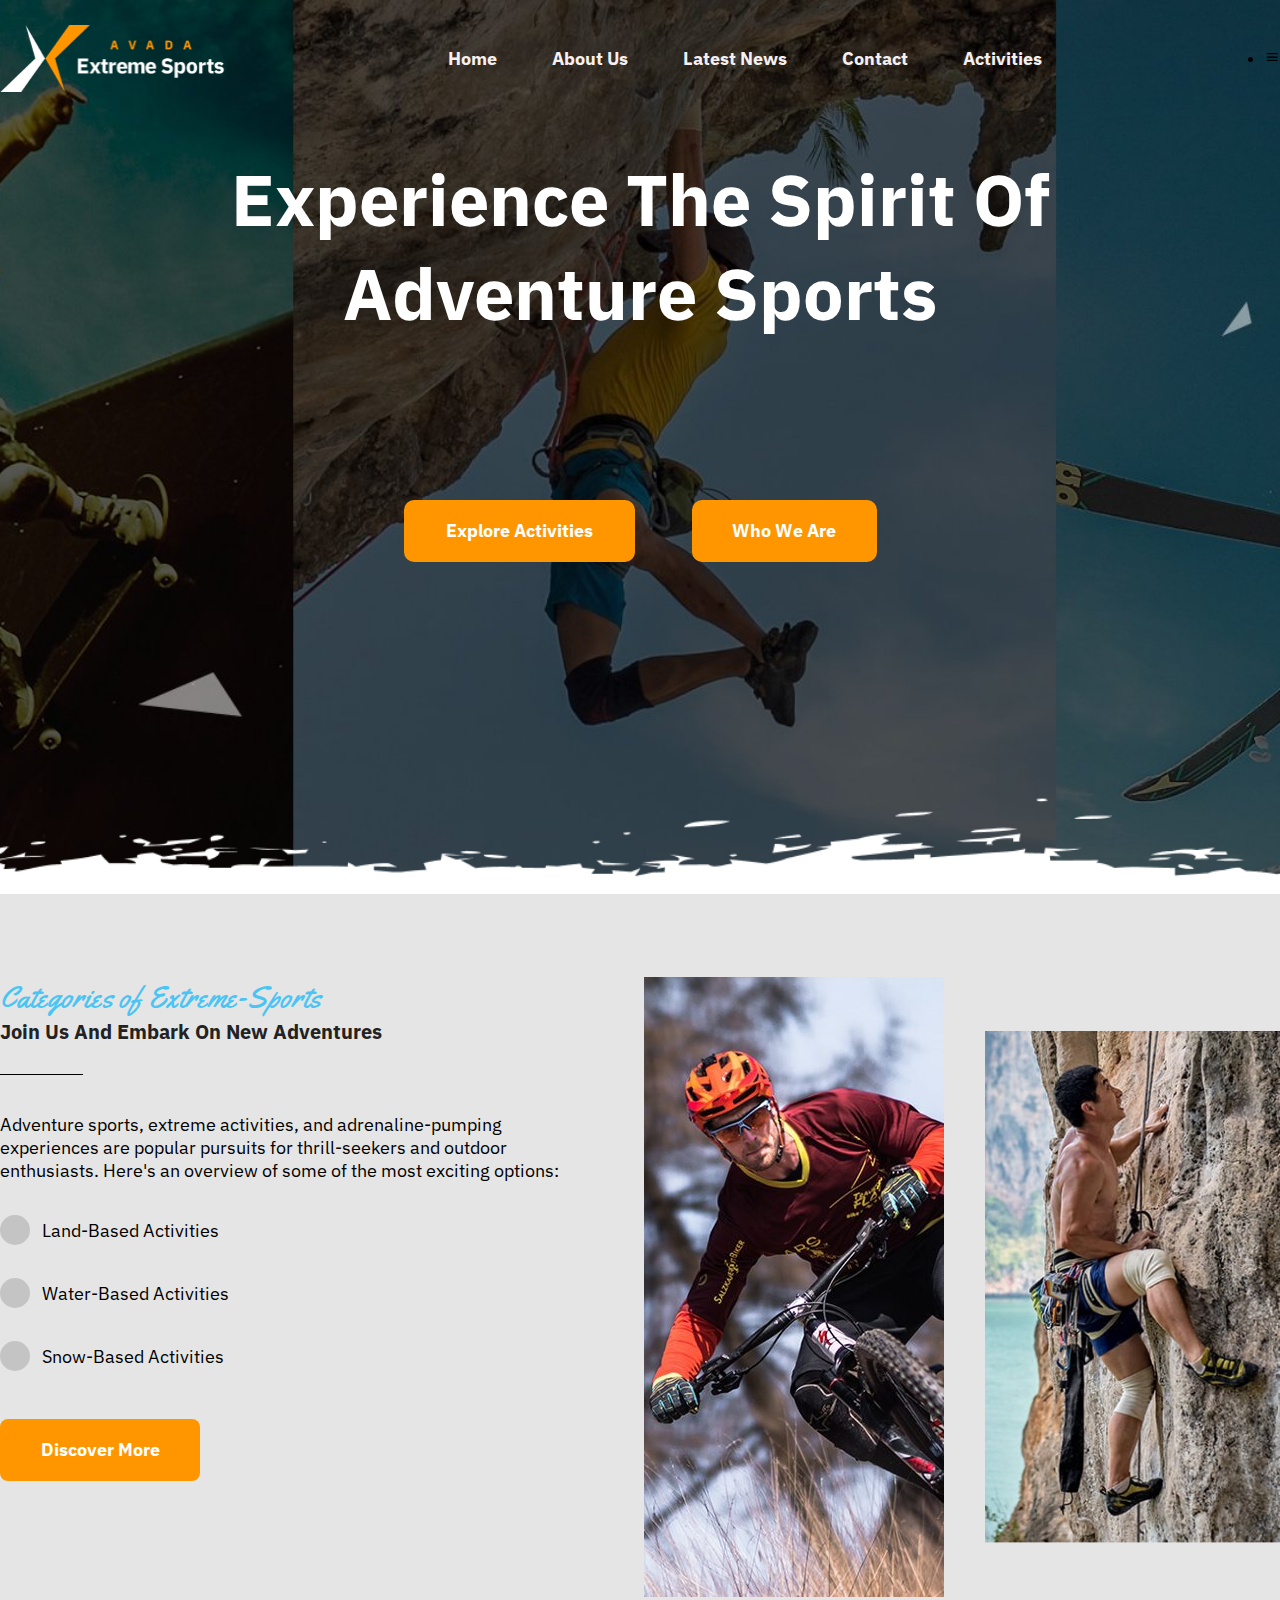
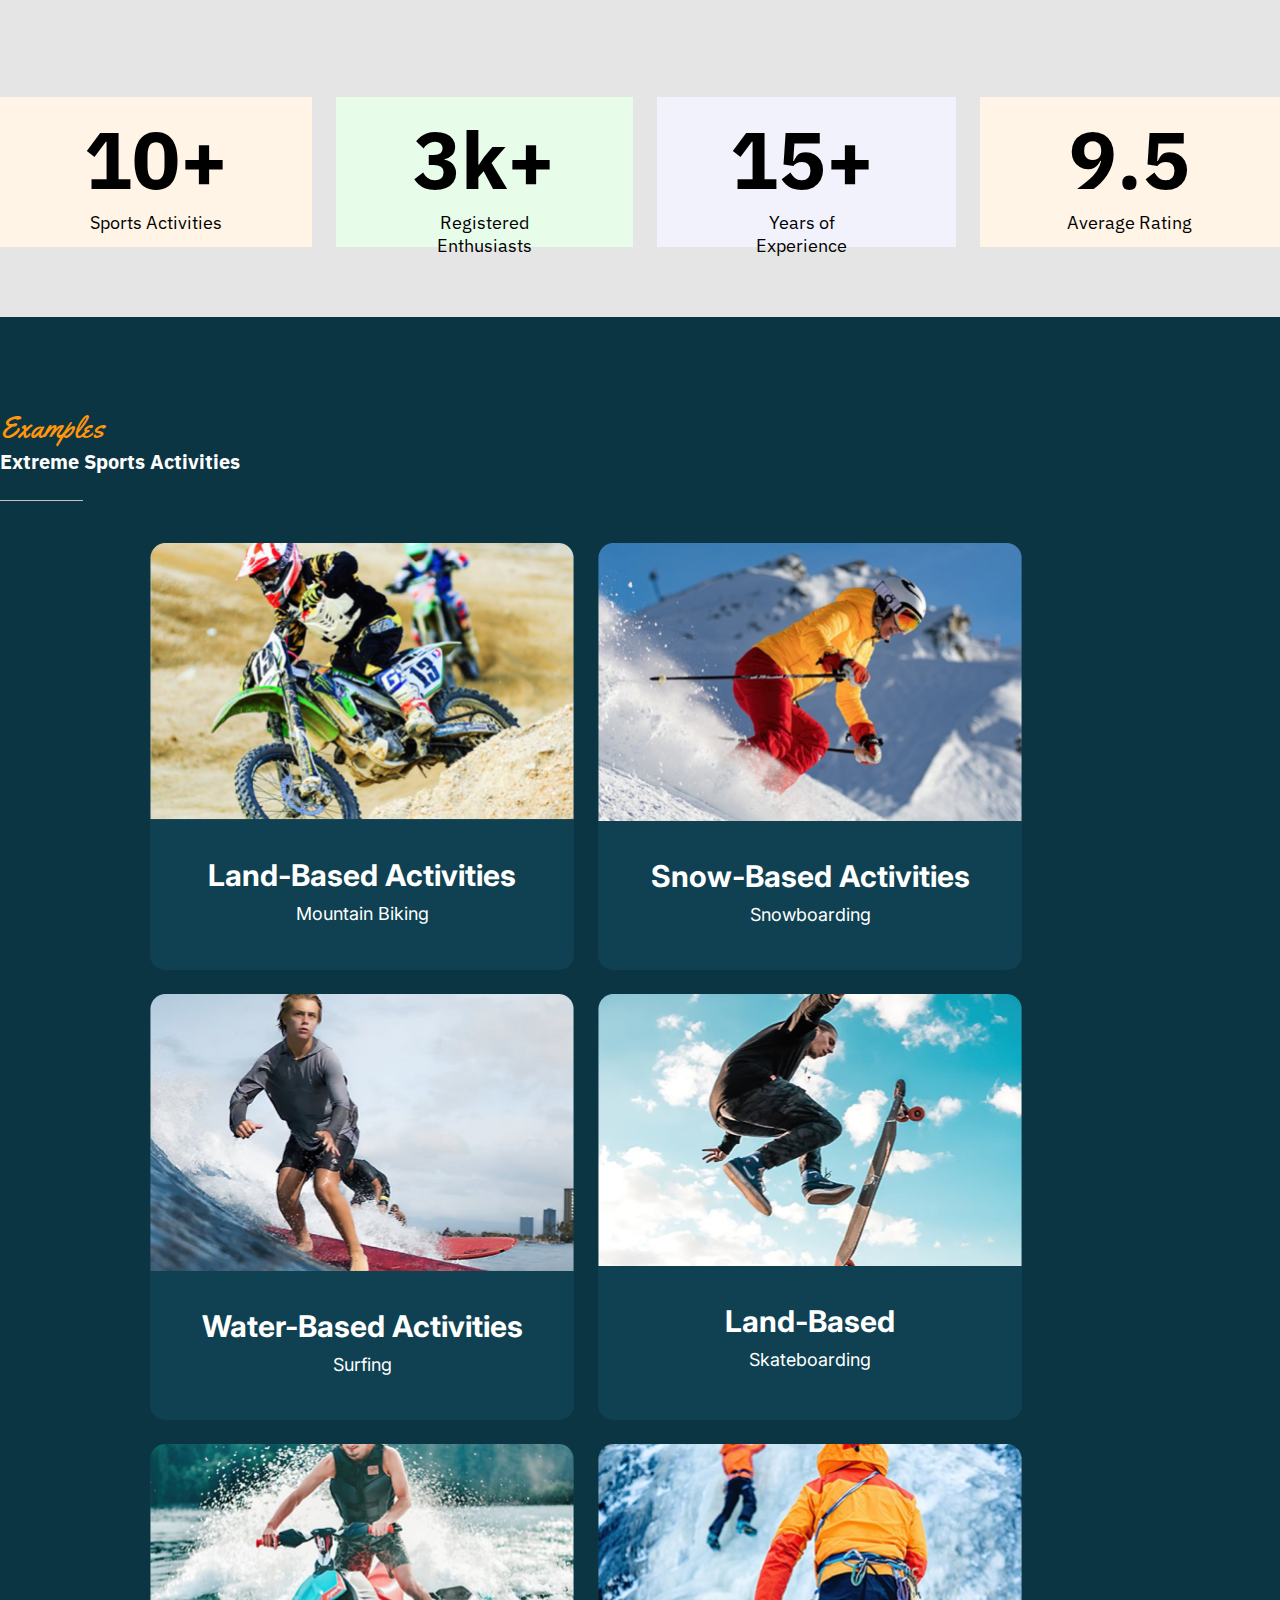
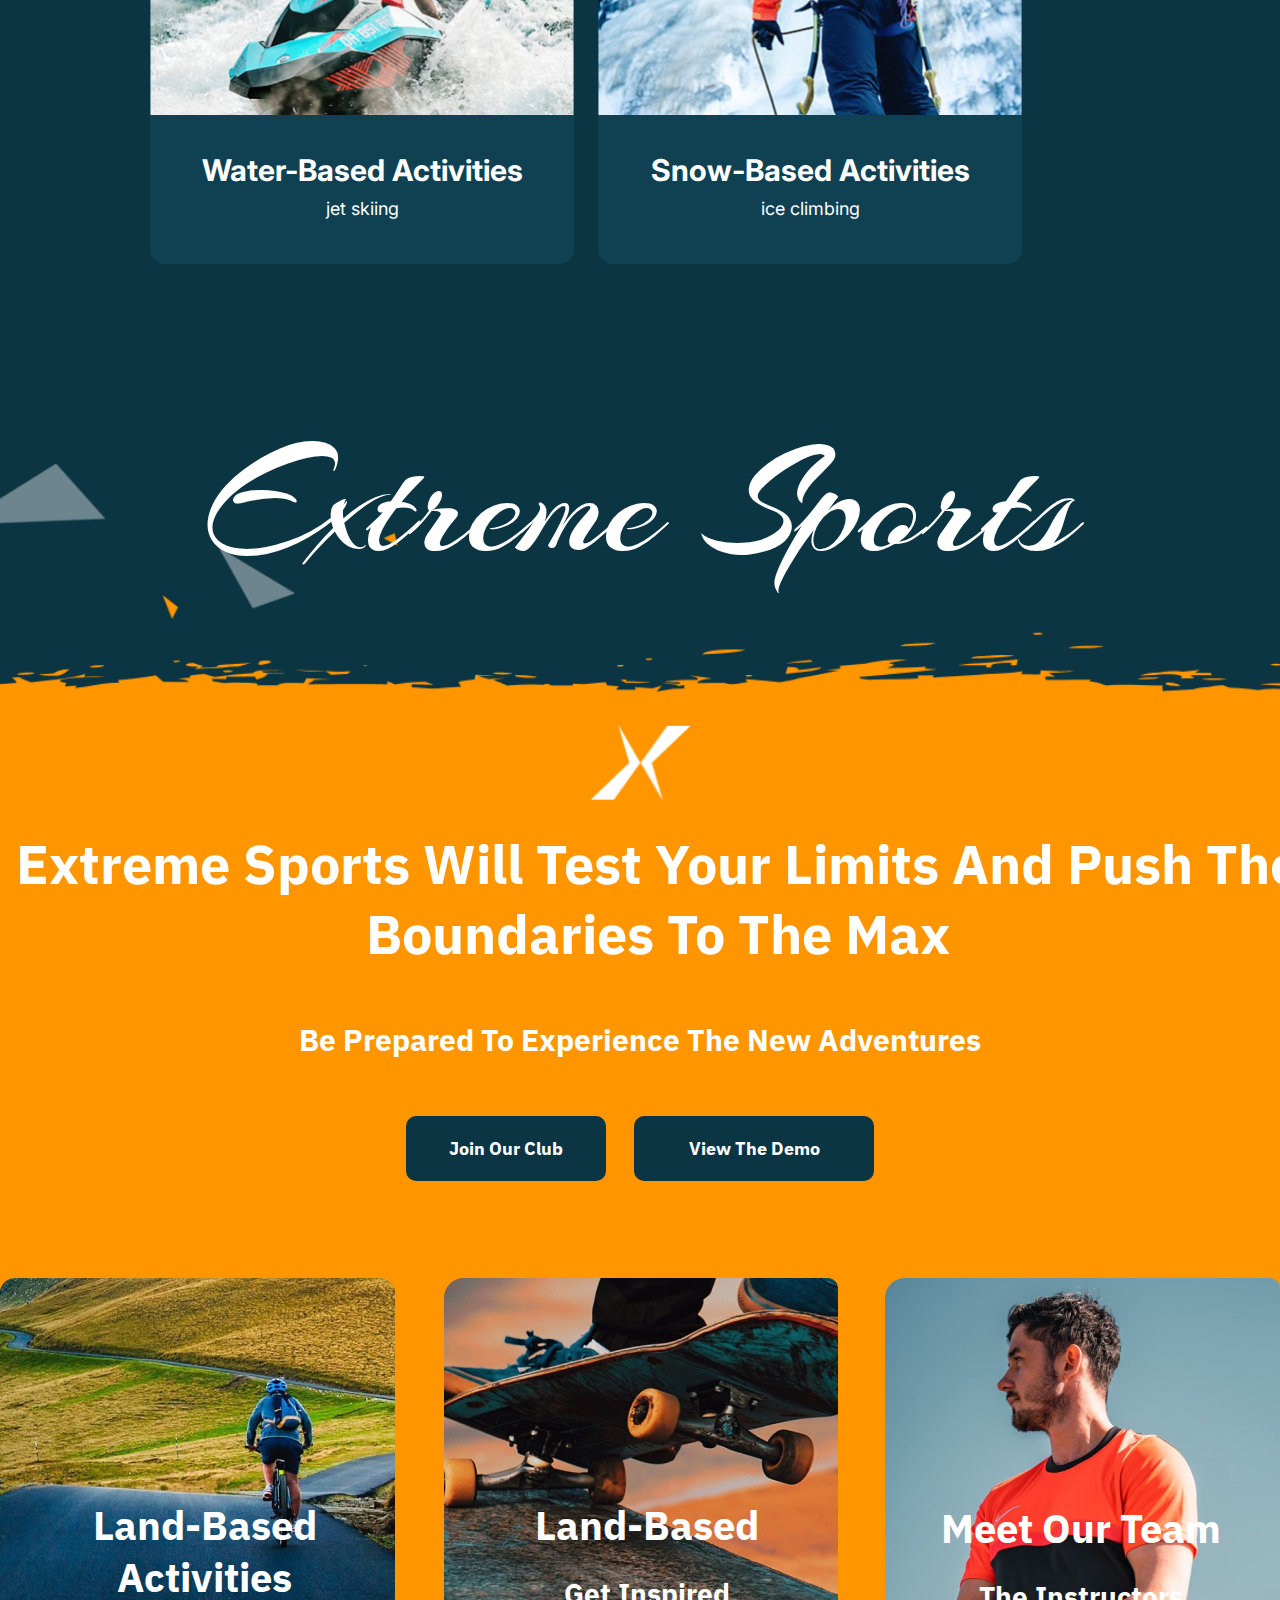
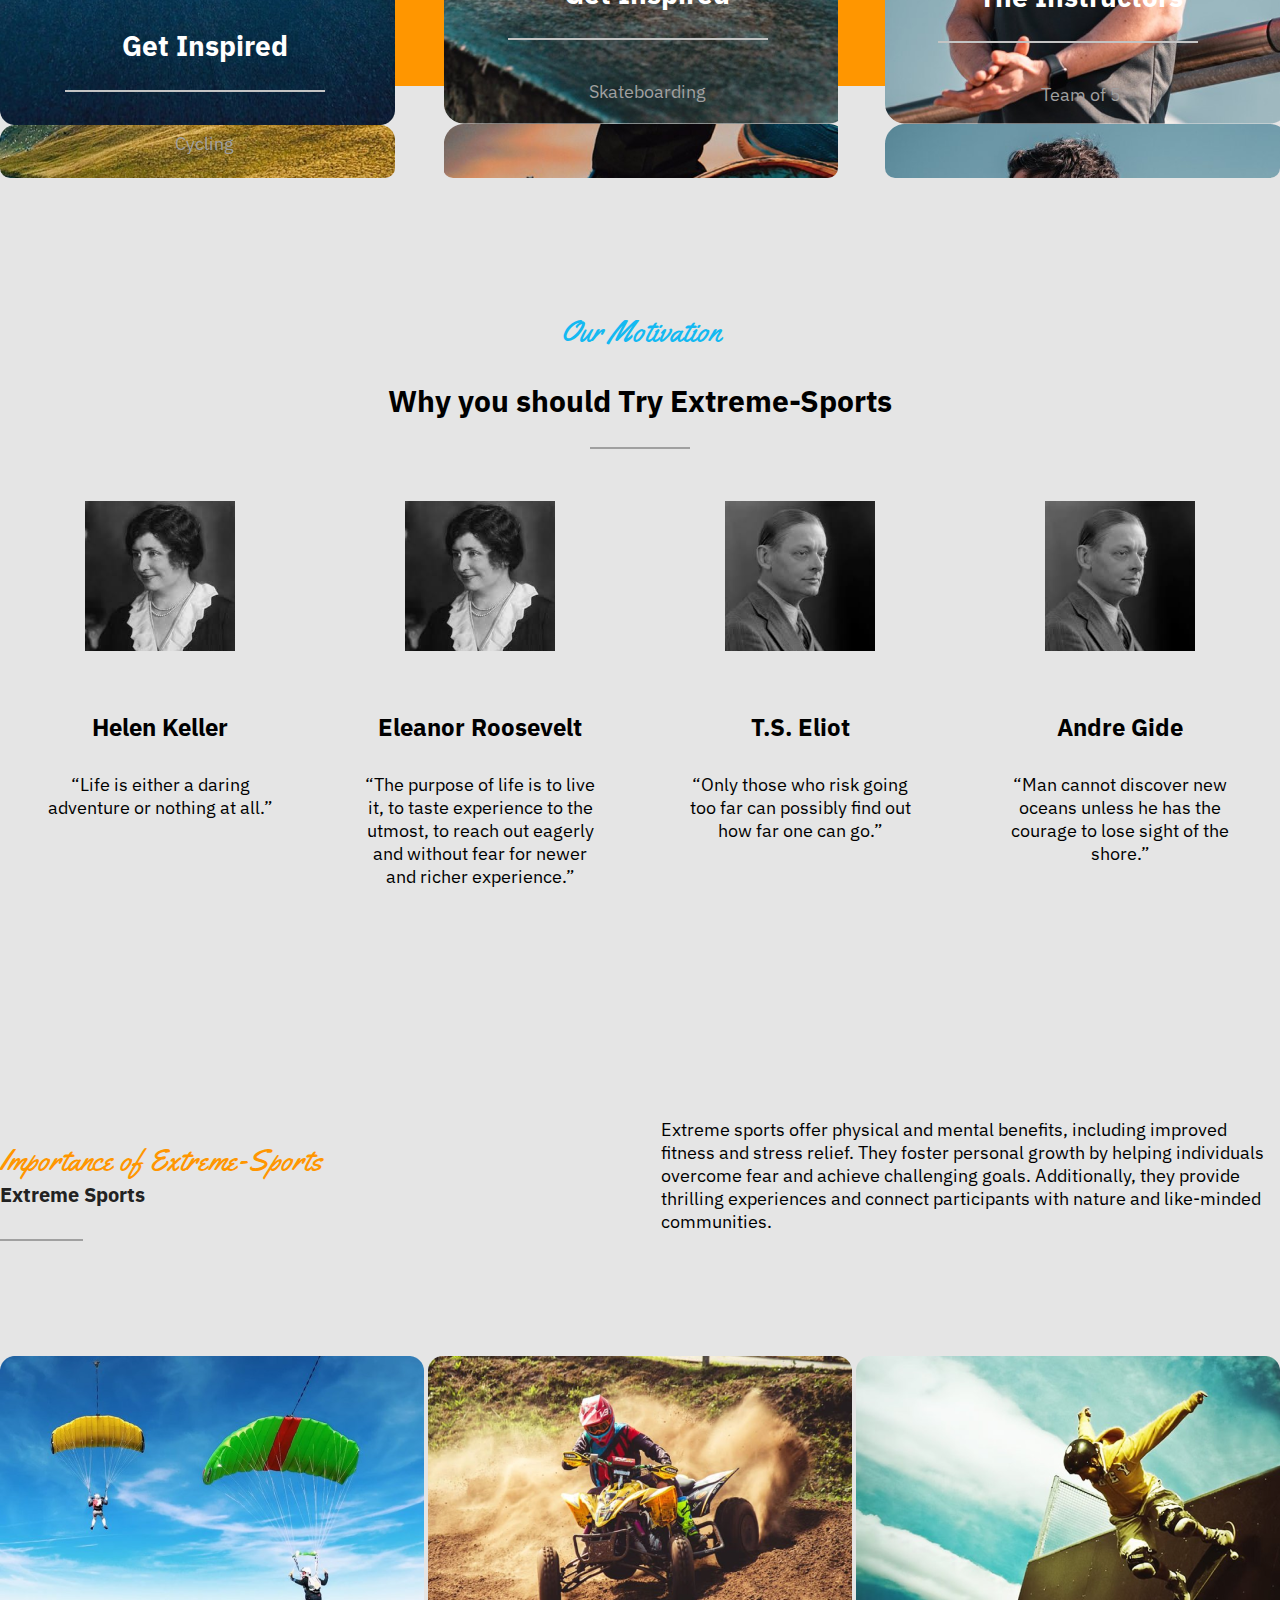
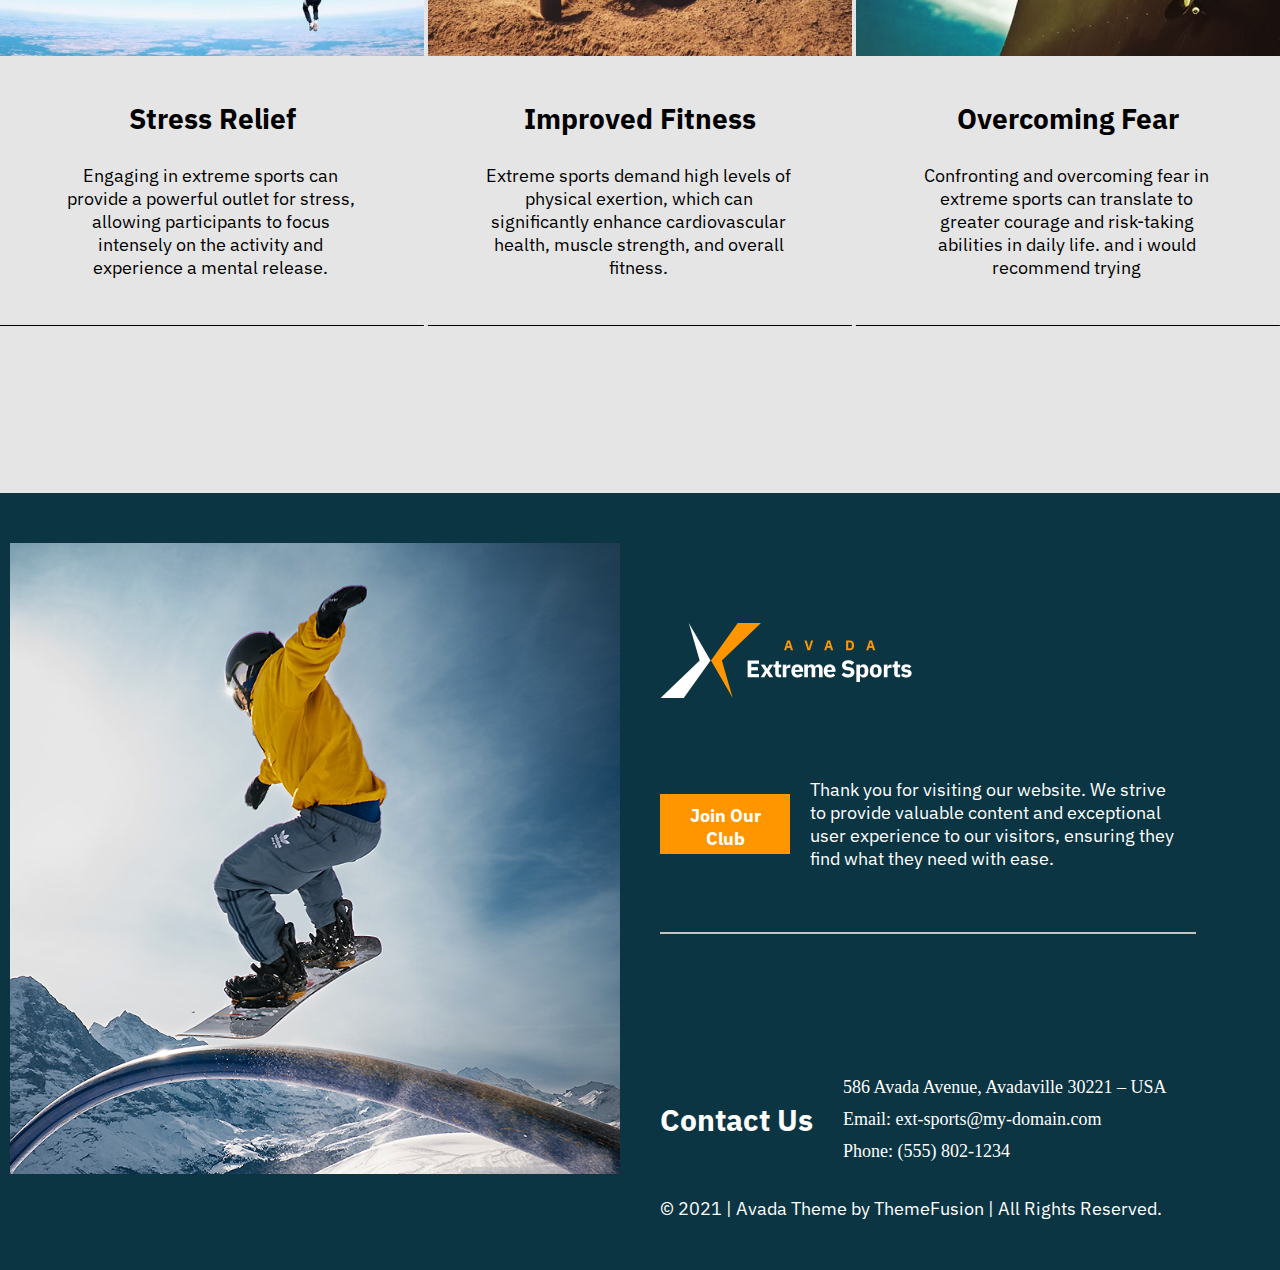
<file: index.html>
<!DOCTYPE html>
<html lang="en">

<head>
    <meta charset="UTF-8">
    <meta name="viewport" content="width=device-width, initial-scale=1.0">
    <title> Avada Extreme Sports</title>
    <link rel="preconnect" href="https://fonts.googleapis.com">
    <link href='https://unpkg.com/boxicons@2.1.4/css/boxicons.min.css' rel='stylesheet'>
    <link rel="preconnect" href="https://fonts.gstatic.com" crossorigin>
    <link href="https://fonts.googleapis.com/css2?family=IBM+Plex+Sans:wght@100;200;300;400;500;600;700&display=swap" rel="stylesheet">
    <link rel="preconnect" href="https://fonts.googleapis.com">
    <link rel="preconnect" href="https://fonts.gstatic.com" crossorigin>
    <link href="https://fonts.googleapis.com/css2?family=Yellowtail&display=swap" rel="stylesheet">
    <link rel="preconnect" href="https://fonts.googleapis.com">
    <link rel="preconnect" href="https://fonts.gstatic.com" crossorigin>
    <link href="https://fonts.googleapis.com/css2?family=Inter:wght@100;200;300;400;500;600;700;800;900&display=swap" rel="stylesheet">
    <link rel="preconnect" href="https://fonts.googleapis.com">
    <link rel="preconnect" href="https://fonts.gstatic.com" crossorigin>
    <link href="https://fonts.googleapis.com/css2?family=Arizonia&display=swap" rel="stylesheet">


    <link rel="stylesheet" href="https://cdnjs.cloudflare.com/ajax/libs/font-awesome/6.4.2/css/all.min.css"
        integrity="sha512-z3gLpd7yknf1YoNbCzqRKc4qyor8gaKU1qmn+CShxbuBusANI9QpRohGBreCFkKxLhei6S9CQXFEbbKuqLg0DA=="
        crossorigin="anonymous" referrerpolicy="no-referrer" />
    <link rel="stylesheet" href="./css/style.css">


</head>

<body>
    <nav id="main_menu">
        <div class="container">
            <div class="menu_row">
                <div class="menu_logo">
                    <img src="./Images/menu_logo.png" alt="Menu Logo">
                </div>
                <div class="menu_col">
                    <ul>
                        <li><a href="#"> Home </a></li>
                        <li><a href="#"> About Us <span> <i class="fa-solid fa-chevron-down"></i> </span></a></li>
                        <li><a href="#"> Latest News </a></li>
                        <li><a href="#"> Contact </a></li>
                        <li><a href="#"> Activities </a></li>
                    </ul>
                </div>
                <div class="menud">
                    <li><i class='bx bx-menu'></i></li>
                </div>
            </div>
        </div>
    </nav>
    <section id="banner">
        <div class="container">
            <div class="benner_text">
                <h1>Experience The Spirit Of
                    Adventure Sports</h1>
            </div>
            <div class="banner_button">
                <a class="banner_button_one" href="#">Explore Activities</a>
                <a class="banner_button_two" href="#">Who We Are</a>
            </div>
        </div>
    </section>

    <section id="adventures" class="bg-light py-5">
        <div class="container">
            <div class="adventures_row">
                <div class="text_col_adventures">
                    <div class="comon_head">
                        <h2>Categories of Extreme-Sports</h2>
                        <h3>Join Us And Embark On
                            New Adventures</h3>
                    </div>
                    <div class="adventures_text">
                        <p>
                            Adventure sports, extreme activities, and adrenaline-pumping experiences are popular pursuits
          for thrill-seekers and outdoor enthusiasts. Here's an overview of some of the most exciting options:
                        </p>
                        <ul>
                            <li>
                                <p><span></span>Land-Based Activities</p>
                            </li>
                            <li>
                                <p><span></span>Water-Based Activities</p>
                            </li>
                            <li>
                                <p><span></span>Snow-Based Activities</p>
                            </li>
                        </ul>
                    </div>
                    <div class="adventures_button">
                        <a href="#">Discover More</a>
                    </div>
                </div>
                <div class="adventures_image">
                    <div class="image_one">
                        <img src="./Images/Adventures.png" alt="Adventures">
                    </div>
                    <div class="image_two">
                        <img src="./Images/Adventures2.png" alt="Adventures">
                    </div>
                </div>
            </div>
            <div class="datas_row">
                <div class="datas_col datas_col_1">
                    <h4>10+</h4>
                    <p>Sports Activities</p>
                </div>
                <div class="datas_col datas_col_2">
                    <h4>3k+</h4>
                    <p>Registered Enthusiasts</p>
                </div>
                <div class="datas_col datas_col_3">
                    <h4>15+</h4>
                    <p>Years of Experience</p>
                </div>
                <div class="datas_col datas_col_4">
                    <h4>9.5</h4>
                    <p>Average Rating</p>
                </div>
            </div>
        </div>
    </section>
<section id="sports">
    <div class="container">
        <div class="sports_head">
            <div class="comon_head">
                <h2>Examples</h2>
                <h3>Extreme Sports
                    Activities</h3>
                </div>
        </div>
        <div class="sports_cards">
            <div class="sports_items">
                <div class="sports_imag">
                    <img src="./Images/sports1.png" alt="Sports Image">
                </div>
                <div class="sports_data">
                    <h4>Land-Based Activities</h4>
                    <p>Mountain Biking</p>
                </div>
            </div>

            <div class="sports_items">
                <div class="sports_imag">
                    <img src="./Images/sports2.png" alt="Sports Image">
                </div>
                <div class="sports_data">
                    <h4>Snow-Based Activities</h4>
                    <p>Snowboarding</p>
                </div>
            </div>

            <div class="sports_items">
                <div class="sports_imag">
                    <img src="./Images/sports3.png" alt="Sports Image">
                </div>
                <div class="sports_data">
                    <h4>Water-Based Activities</h4>
                    <p>Surfing</p>
                </div>
            </div>

            <div class="sports_items">
                <div class="sports_imag">
                    <img src="./Images/sports4.png" alt="Sports Image">
                </div>
                <div class="sports_data">
                    <h4>Land-Based</h4>
                    <p>Skateboarding</p>
                </div>
            </div>

            <div class="sports_items">
                <div class="sports_imag">
                    <img src="./Images/sports5.png" alt="Sports Image">
                </div>
                <div class="sports_data">
                    <h4>Water-Based Activities</h4>
                    <p>jet skiing</p>
                </div>
            </div>

            <div class="sports_items">
                <div class="sports_imag">
                    <img src="./Images/sports6.png" alt="Sports Image">
                </div>
                <div class="sports_data">
                    <h4>Snow-Based Activities</h4>
                    <p>ice climbing</p>
                </div>
            </div>
        </div>
    </div>
    <div class="sports_bg">
        <div class="container">
            <h2>Extreme Sports</h2>
        </div>
    </div>
</section>
<section id="max">
    <div class="container">
        <div class="max_logo">
            <img src="./Images/logo-white 1.png" alt="White Logo">
        </div>
         <div class="max_head">
            <h2>Extreme Sports Will Test Your Limits And Push The
                Boundaries To The Max</h2>
                <p>
                    Be Prepared To Experience The New Adventures
                </p>
         </div>
         <div class="max_button">
            <a href="#" class="max_button_one">Join Our Club</a>
            <a href="#" class="max_button_two">View The Demo</a>
         </div>
         <div class="max_cards">
            <div class="max_item max_inem_1">
                <div class="max_item_text">
                    <h3>Land-Based Activities</h3>
                    <h4>Get Inspired</h4>
                    <p>Cycling</p>
                </div>
            </div>

            <div class="max_item max_inem_2">
                <div class="max_item_text">
                    <h3>Land-Based</h3>
                    <h4>Get Inspired</h4>
                    <p>Skateboarding</p>
                </div>
            </div>

            <div class="max_item max_inem_3">
                <div class="max_item_text">
                    <h3> Meet Our Team</h3>
                    <h4>The Instructors</h4>
                    <p>Team of 5</p>
                </div>
            </div>

         </div>
    </div>
</section>
    <section id="choose_us">
        <div class="container">
            <div class="choose_head">
                <h2>Our Motivation</h2>
                <h3>Why you should Try Extreme-Sports</h3>
            </div>
            <div class="choose_row">
                <div class="choose_col">
                    <div class="choose_img">
                        <img src="./Images/keller.jpeg" alt="" class="rounded-3xl h-20 mx-auto w-20">
                    </div>
                    <div class="logo_text">
                        <h4>Helen Keller</h4>
                            <p>“Life is either a daring adventure or nothing at all.”
                            </p>
                    </div>
                </div>
    
                <div class="choose_col">
                    <div class="choose_img">
                        <img src="./Images/keller.jpeg" alt="" class="rounded-3xl h-20 mx-auto w-20">
                    </div>
                    <div class="logo_text">
                        <h4>Eleanor Roosevelt</h4>
                            <p>
                                “The purpose of life is to live it, to taste experience to the utmost, to
              reach out eagerly and without fear for newer and richer experience.” 
                            </p>
                    </div>
                </div>
    
                <div class="choose_col">
                    <div class="choose_img">
                        <img src="./Images/ts.jpeg" alt="" class="rounded-3xl h-20 mx-auto w-20">
                    </div>
                    <div class="logo_text">
                        <h4>T.S. Eliot</h4>
                            <p>“Only those who risk going too far can possibly find out how far one can go.”
                            </p>
                    </div>
                </div>
    
                <div class="choose_col">
                    <div class="choose_img">
                        <img src="./Images/ts.jpeg" alt="" class="rounded-3xl h-20 mx-auto w-20">
                    </div>
                    <div class="logo_text">
                        <h4>Andre Gide</h4>
                            <p>“Man cannot discover new oceans unless he has the courage to lose sight of the
                                shore.”
                            </p>
                    </div>
                </div>
            </div>
        </div>
    </section>
<section id="news">
    <div class="container">
        <div class="news_head">
            <div class="comon_head">
                <h2>Importance of Extreme-Sports</h2>
                <h3>Extreme Sports</h3>
            </div>
            <div class="news_text">
                <p>
                    Extreme sports offer physical and mental benefits, including improved fitness and stress relief. They
                    foster personal growth by helping individuals overcome fear and achieve challenging goals. Additionally,
                    they provide thrilling experiences and connect participants with nature and like-minded communities.
                </p>
            </div>
        </div>
        <div class="news_cards">
            <div class="card_item">
                <div class="news_img">
                    <img src="./Images/news1.png" alt="News Image">
                </div>
                <div class="news_text">
                    <h2>Stress Relief</h2>
                    <p>                  Engaging in extreme sports can provide a powerful outlet for stress, allowing participants to focus intensely on the activity and experience a mental release.</p>
                </div>
            </div>

            <div class="card_item">
                <div class="news_img">
                    <img src="./Images/news2.png" alt="News Image">
                </div>
                <div class="news_text">
                    <h2>Improved Fitness</h2>
                    <p>Extreme sports demand high levels of physical exertion, which can significantly enhance cardiovascular health, muscle strength, and overall fitness.</p>
                </div>
            </div>

            <div class="card_item">
                <div class="news_img">
                    <img src="./Images/news3.png" alt="News Image">
                </div>
                <div class="news_text">
                    <h2>Overcoming Fear</h2>
                    <p>Confronting and overcoming fear in extreme sports can translate to greater courage and risk-taking abilities in daily life. and i would recommend trying</p>
                </div>
            </div>
        </div>
    </div>
</section>

<footer id="footer">
        <div class="footer_row">
            <div class="footer_img_col">
                <img src="./Images/footer-image 1.png" alt=" Footer Image">
            </div>

            <div class="footer_text_col">
                <div class="footer_logo">
                    <img src="./Images/footer_loogo.png" alt="footer Logo">
                </div>
                <div class="footer_btn_text_row">
                    <div class="footer_btn">
                        <a href="#">Join Our Club</a>
                    </div>
                    <div class="footer_text">
                        <p>
                            Thank you for visiting our website. We strive to provide valuable content and exceptional user experience to our visitors, ensuring they find what they need with ease.
                        </p>
                    </div>
                </div>
                <div class="empty_div"></div>
                <div class="contact_item_row">
                    <div class="contact_us_footer">
                        <h2>Contact Us</h2>
                    </div>
                    <div class="contact_us_info">
                        <ul>
                            <li> <a href="#">586 Avada Avenue, Avadaville 30221 – USA</a></li>
                            <li><a href="mailto:ext-sports@my-domain.com">Email: ext-sports@my-domain.com</a></li>
                            <li> <a href="tel:+555 802 1234">Phone: (555) 802-1234</a></li>
                        </ul>
                    </div>
                </div>
                <div class="copyright">
                    <p>© 2021 | Avada Theme by ThemeFusion | All Rights Reserved.</p>
                </div>
            </div>
</footer>
</body>

</html>
</file>
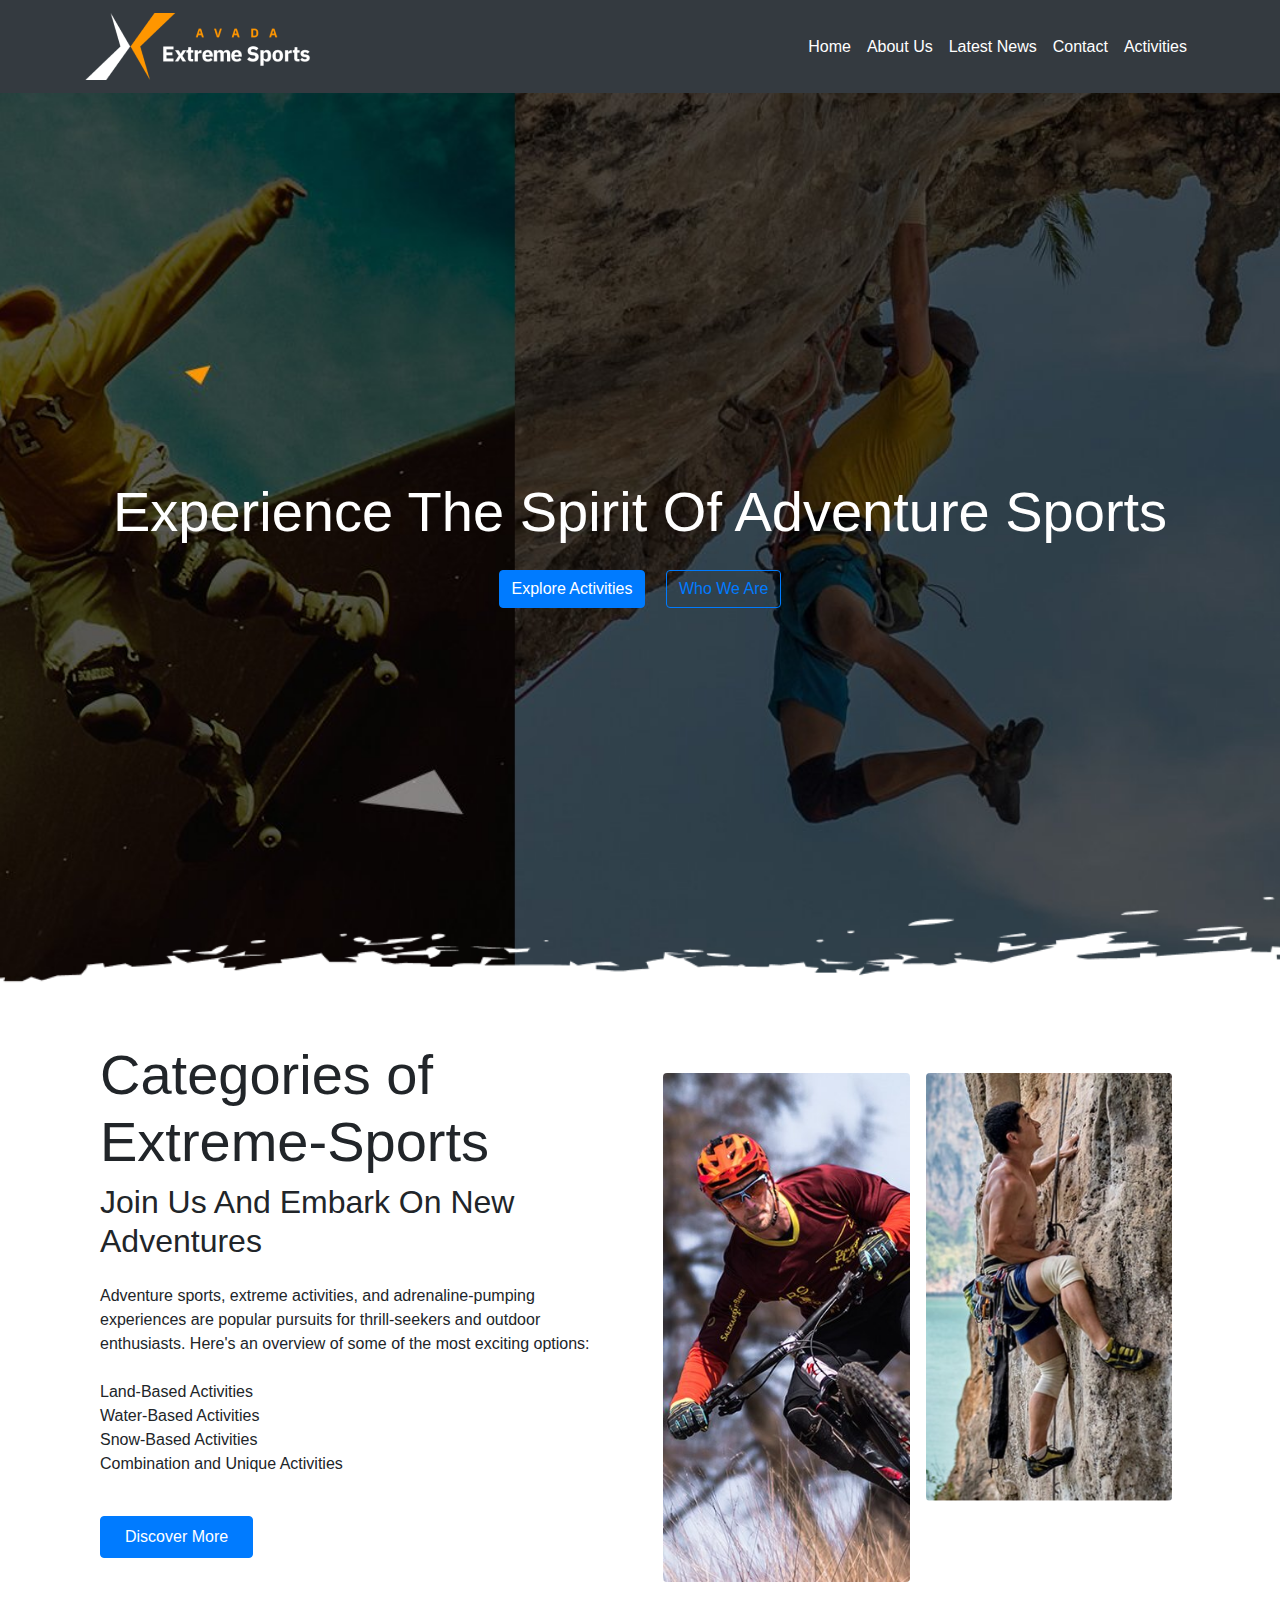
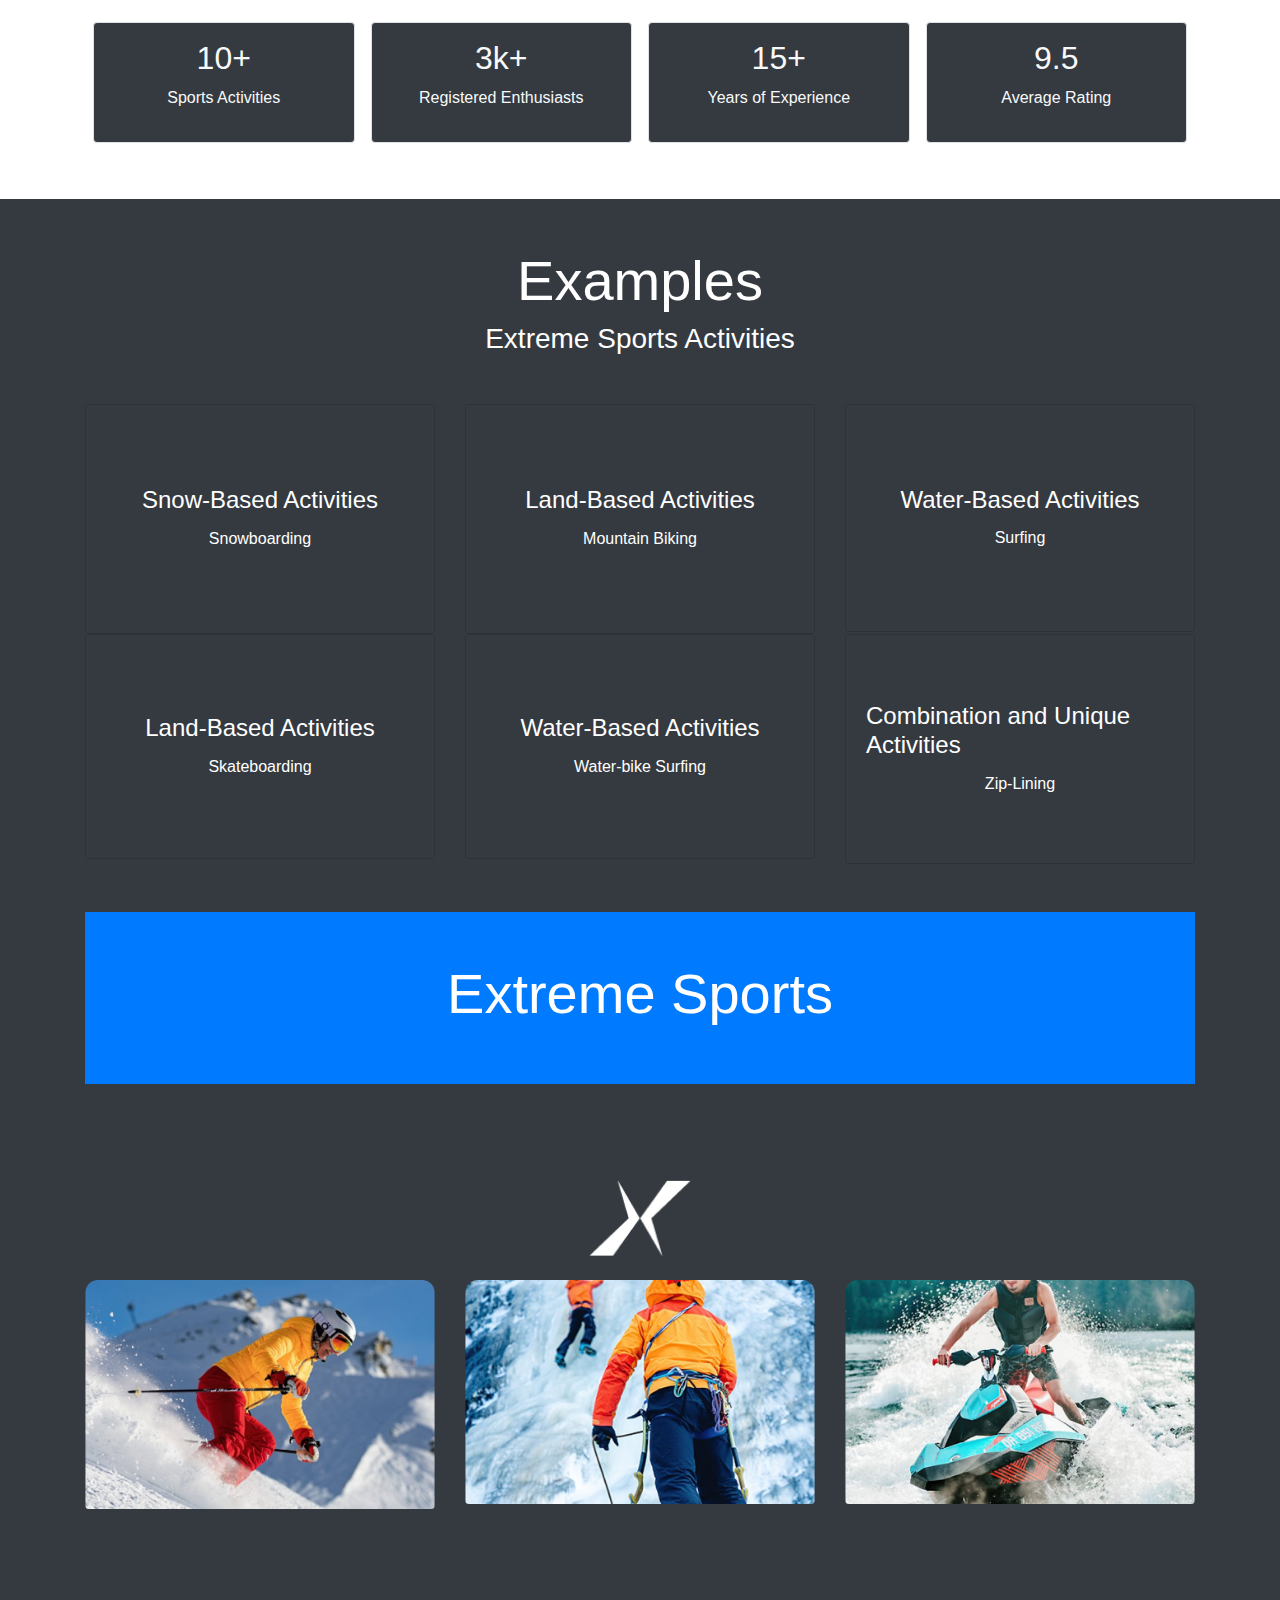
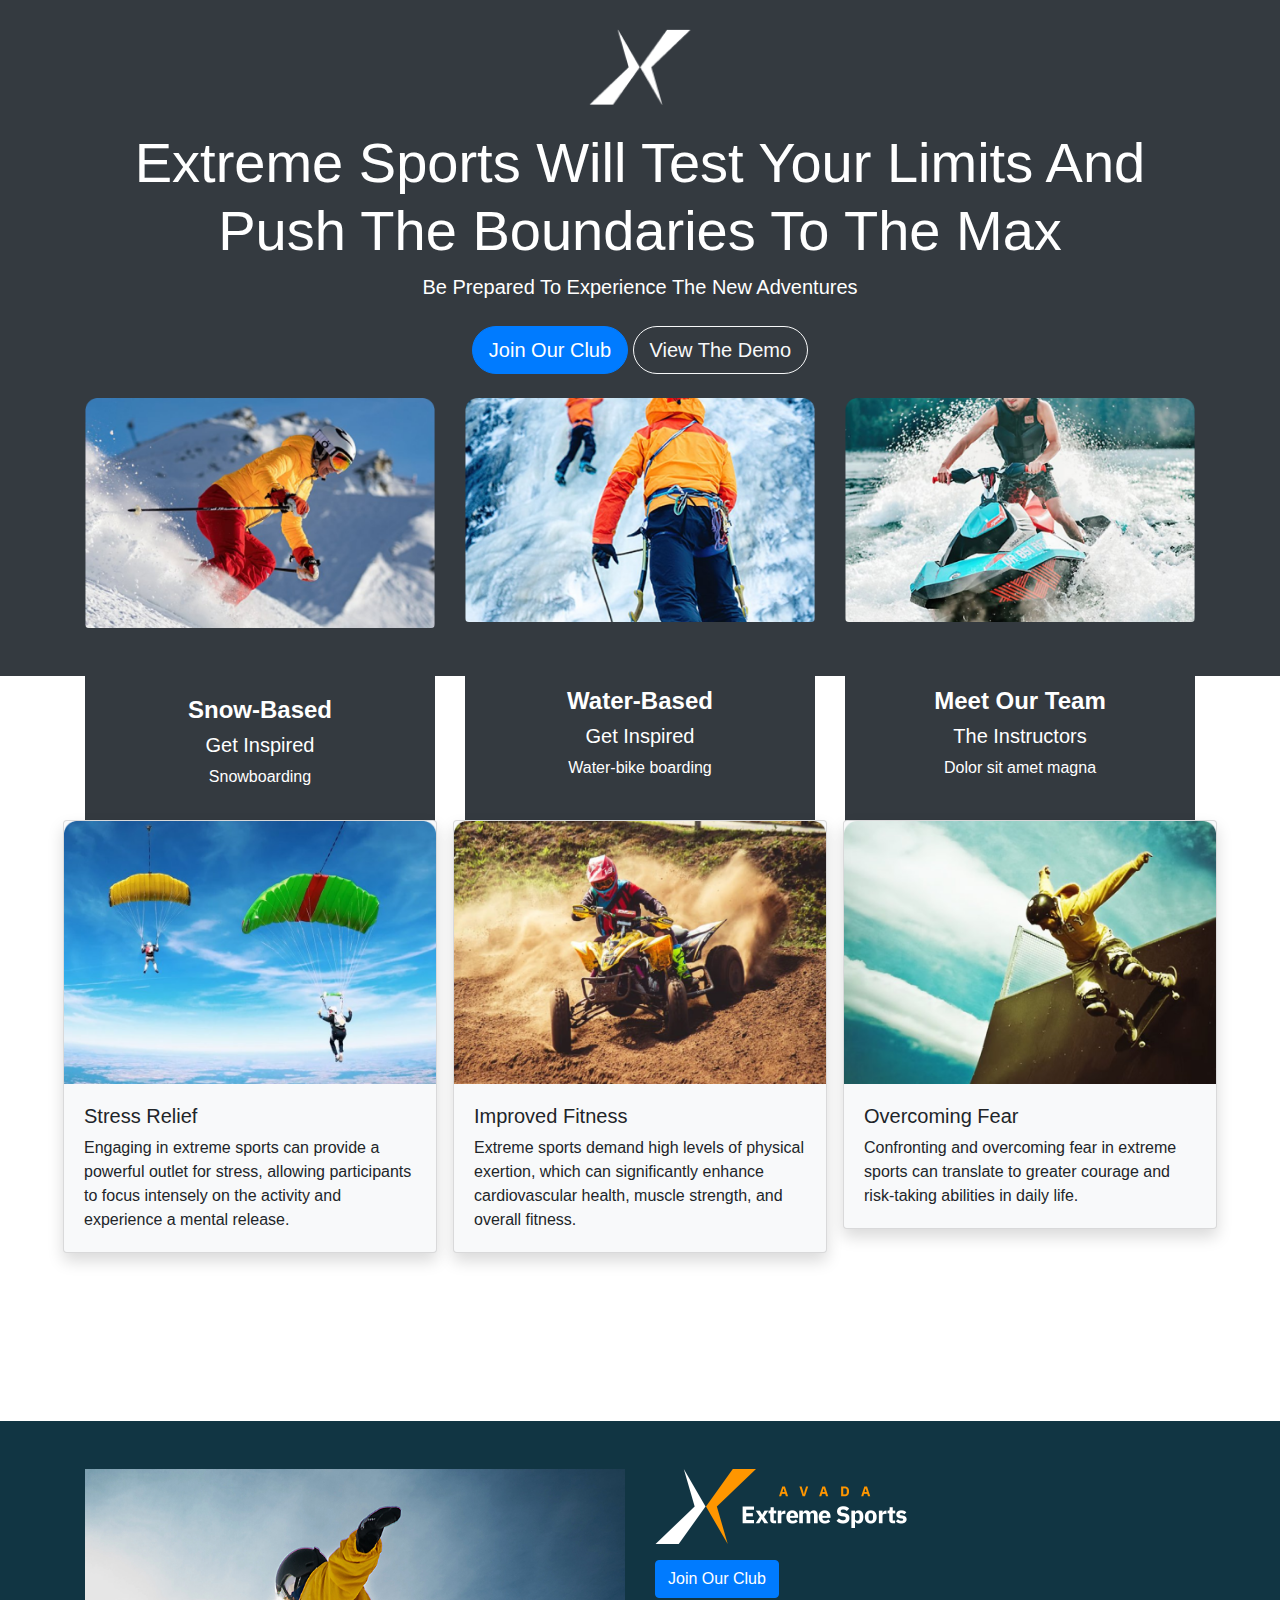
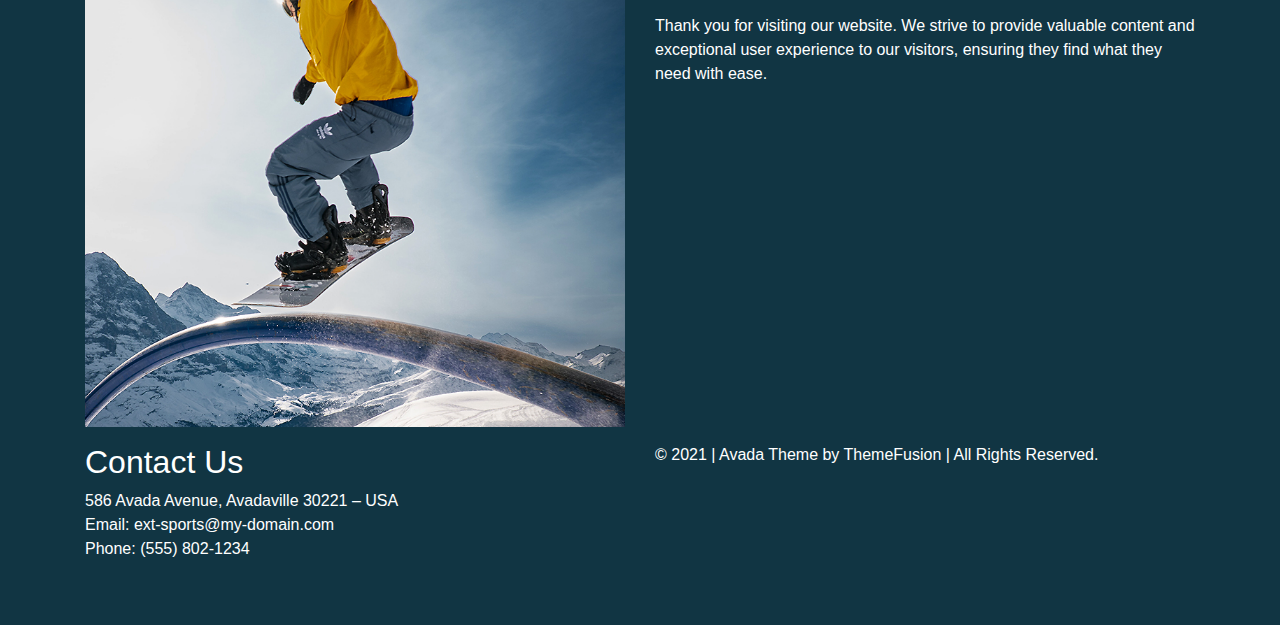
<file: bootstrap/bootstrap.html>
<!DOCTYPE html>
<html lang="en">
  <head>
    <meta charset="UTF-8" />
    <meta name="viewport" content="width=device-width, initial-scale=1.0" />
    <title>Avada Extreme Sports</title>
    <link href="https://stackpath.bootstrapcdn.com/bootstrap/4.3.1/css/bootstrap.min.css" rel="stylesheet">
    <link
      rel="stylesheet"
      href="https://cdnjs.cloudflare.com/ajax/libs/font-awesome/6.4.2/css/all.min.css"
      integrity="sha512-z3gLpd7yknf1YoNbCzqRKc4qyor8gaKU1qmn+CShxbuBusANI9QpRohGBreCFkKxLhei6S9CQXFEbbKuqLg0DA=="
      crossorigin="anonymous"
      referrerpolicy="no-referrer"
    />
<script src="https://code.jquery.com/jquery-3.6.0.min.js"></script>
<script src="https://stackpath.bootstrapcdn.com/bootstrap/4.5.2/js/bootstrap.bundle.min.js"></script>

  </head>

  <body>

    <nav id="main_menu" class="navbar navbar-expand-lg navbar-light bg-dark">
        <div class="container">
          <a class="navbar-brand" href="#">
            <img src="../Images/menu_logo.png" alt="Menu Logo" />
          </a>
          <button class="navbar-toggler text-light" type="button" data-toggle="collapse" data-target="#navbarNav"
            aria-controls="navbarNav" aria-expanded="false" aria-label="Toggle navigation">
            <i class="fas fa-bars"></i>
          </button>
          <div class="collapse navbar-collapse" id="navbarNav">
            <ul class="navbar-nav ml-auto">
              <li class="nav-item">
                <a class="nav-link text-white fs-5" href="#">Home</a>
              </li>
              <li class="nav-item">
                <a class="nav-link text-white fs-5" href="#">About Us</a>
              </li>
              <li class="nav-item">
                <a class="nav-link text-white fs-5" href="#">Latest News</a>
              </li>
              <li class="nav-item">
                <a class="nav-link text-white fs-5" href="#">Contact</a>
              </li>
              <li class="nav-item">
                <a class="nav-link text-white fs-5" href="#">Activities</a>
              </li>
            </ul>
          </div>
        </div>
      </nav>
      
      <section id="banner" class="bg-dark text-white py-5 d-flex justify-content-center align-items-center" style="background-image: url('../Images/bannerbg.png'); background-size: cover; height: 100vh;">
        <div class="container text-center">
            <div class="row">
                <div class="col-md-12">
                    <div class="benner_text">
                        <h1 class="display-4"> Experience The Spirit Of Adventure Sports </h1>
                    </div>
                    <div class="banner_button mt-4">
                        <a class="btn btn-primary mr-3" href="#">Explore Activities</a>
                        <a class="btn btn-outline-primary" href="#">Who We Are</a>
                    </div>
                </div>
            </div>
        </div>
    </section>

      <div class="container py-5">
        <div class="container py-10 my-10">
          <div class="row">
              <div class="col-lg-6">
                  <h2 class="display-4 fw-bold">Categories of Extreme-Sports</h2>
                  <h3 class="h2">Join Us And Embark On New Adventures</h3>
                  <p class="mt-4">Adventure sports, extreme activities, and adrenaline-pumping experiences are popular pursuits
                      for thrill-seekers and outdoor enthusiasts. Here's an overview of some of the most exciting options:</p>
                  <ul class="list-unstyled mt-4">
                      <li>Land-Based Activities</li>
                      <li>Water-Based Activities</li>
                      <li>Snow-Based Activities</li>
                      <li>Combination and Unique Activities</li>
                  </ul>
                  <a href="#" class="btn btn-primary my-4 bg-blue-500 px-4 py-2 rounded">Discover More</a>
              </div>
              <div class="col-lg-6 d-flex flex-wrap mt-4">
                  <div class="col-6 p-2">
                      <img src="../Images/Adventures.png" alt="Adventures" class="w-100 rounded" />
                  </div>
                  <div class="col-6 p-2">
                      <img src="../Images/Adventures2.png" alt="Adventures" class="w-100 rounded" />
                  </div>
              </div>
          </div>
          <div class="row mt-4">
              <div class="col-md-3 p-2">
                  <div class="text-center text-light bg-dark border rounded p-3">
                      <h4 class="h2">10+</h4>
                      <p>Sports Activities</p>
                  </div>
              </div>
              <div class="col-md-3 p-2">
                  <div class="text-center text-light bg-dark border rounded p-3">
                      <h4 class="h2">3k+</h4>
                      <p>Registered Enthusiasts</p>
                  </div>
              </div>
              <div class="col-md-3 p-2">
                  <div class="text-center text-light bg-dark border rounded p-3">
                      <h4 class="h2">15+</h4>
                      <p>Years of Experience</p>
                  </div>
              </div>
              <div class="col-md-3 p-2">
                  <div class="text-center text-light bg-dark border rounded p-3">
                      <h4 class="h2">9.5</h4>
                      <p>Average Rating</p>
                  </div>
              </div>
          </div>
      </div>          
      </div>
    </section>
    <section id="sports" class="py-5 bg-dark text-white">
    <div class="container">
      <div class="text-center mb-5">
        <h2 class="display-4 fw-bold">Examples</h2>
        <h3 class="h3">Extreme Sports Activities</h3>
      </div>
      <div class="row g-4">
        <div class="col-md-4">
          <div class="card bg-dark text-white">
            <img src="../Images/sports2.png" class="card-img" alt="Mountain Biking">
            <div class="card-img-overlay d-flex flex-column justify-content-center align-items-center bg-dark bg-opacity-50">
              <h4 class="card-title">Snow-Based Activities</h4>
              <p class="card-text">Snowboarding</p>
            </div>
          </div>
        </div>
        <div class="col-md-4">
          <div class="card bg-dark text-white">
            <img src="../Images/sports2.png" class="card-img" alt="Mountain Biking">
            <div class="card-img-overlay d-flex flex-column justify-content-center align-items-center bg-dark bg-opacity-50">
              <h4 class="card-title">Land-Based Activities</h4>
              <p class="card-text">Mountain Biking</p>
            </div>
          </div>
        </div>
        <div class="col-md-4">
          <div class="card bg-dark text-white">
            <img src="../Images/sports3.png" class="card-img" alt="Mountain Biking">
            <div class="card-img-overlay d-flex flex-column justify-content-center align-items-center bg-dark bg-opacity-50">
              <h4 class="card-title">Water-Based Activities</h4>
              <p class="card-text">Surfing</p>
            </div>
          </div>
        </div>
        <div class="col-md-4">
          <div class="card bg-dark text-white">
            <img src="../Images/sports5.png" class="card-img" alt="Mountain Biking">
            <div class="card-img-overlay d-flex flex-column justify-content-center align-items-center bg-dark bg-opacity-50">
              <h4 class="card-title">Land-Based Activities</h4>
              <p class="card-text">Skateboarding</p>
            </div>
          </div>
        </div>
        <div class="col-md-4">
          <div class="card bg-dark text-white">
            <img src="../Images/sports4.png" class="card-img" alt="Mountain Biking">
            <div class="card-img-overlay d-flex flex-column justify-content-center align-items-center bg-dark bg-opacity-50">
              <h4 class="card-title">Water-Based Activities</h4>
              <p class="card-text">Water-bike Surfing</p>
            </div>
          </div>
        </div>
        <div class="col-md-4">
          <div class="card bg-dark text-white">
            <img src="../Images/sports2.png" class="card-img" alt="Mountain Biking">
            <div class="card-img-overlay d-flex flex-column justify-content-center align-items-center bg-dark bg-opacity-50">
              <h4 class="card-title">Combination and Unique Activities</h4>
              <p class="card-text">Zip-Lining</p>
            </div>
          </div>
        </div>
      </div>
      <div class="bg-primary py-5 mt-5">
        <div class="container">
          <h2 class="text-center text-white display-4 fw-bold">Extreme Sports</h2>
        </div>
      </div>
    </div>
  </section>
  <section id="max" class="bg-dark py-5">
    <div class="container text-center text-white">
      <div class="max_logo mb-4">
        <img src="../Images/logo-white 1.png" alt="White Logo" class="img-fluid">
      </div>
      <!-- <div class="max_head mb-4">
        <h2 class="text-3xl font-weight-bold">Extreme Sports Will Test Your Limits And Push The Boundaries To The Max</h2>
        <p class="mt-4">Be Prepared To Experience The New Adventures</p>
      </div>
      <div class="max_button mb-4">
        <a href="#" class="btn btn-primary mr-3">Join Our Club</a>
        <a href="#" class="btn btn-outline-light">View The Demo</a>
      </div> -->
      <div class="row">
        <div class="col-md-4 mb-4">
          <div class="max_item position-relative">
            <img src="../Images/sports2.png" alt="Sports Videos" class="w-100 h-100 object-cover rounded">
            <!-- <div class="overlay position-absolute w-100 h-100 bg-black opacity-75 d-flex flex-column justify-content-center text-white p-4 rounded">
              <h3 class="text-xl font-weight-bold mb-2">Sports Videos</h3>
              <h4 class="text-lg mb-2">Get Inspired</h4>
              <p>Dolor sit amet magna</p>
            </div> -->
          </div>
        </div>
        <div class="col-md-4 mb-4">
          <div class="max_item position-relative">
            <img src="../Images/sports6.png" alt="Sports Videos" class="w-100 h-100 object-cover rounded">
            <!-- <div class="overlay position-absolute w-100 h-100 bg-black opacity-75 d-flex flex-column justify-content-center text-white p-4 rounded">
              <h3 class="text-xl font-weight-bold mb-2">Sports Videos</h3>
              <h4 class="text-lg mb-2">Get Inspired</h4>
              <p>Dolor sit amet magna</p>
            </div> -->
          </div>
        </div>
        <div class="col-md-4 mb-4">
          <div class="max_item position-relative">
            <img src="../Images/sports5.png" alt="Meet Our Team" class="w-100 h-100 object-cover rounded">
            <!-- <div class="overlay position-absolute w-100 h-100 bg-black opacity-75 d-flex flex-column justify-content-center text-white p-4 rounded">
              <h3 class="text-xl font-weight-bold mb-2">Meet Our Team</h3>
              <h4 class="text-lg mb-2">The Instructors</h4>
              <p>Dolor sit amet magna</p>
            </div> -->
          </div>
        </div>
      </div>
    </div>
  </section>
  
  <section id="max" class="bg-dark py-5 mb-5">
    <div class="container text-center text-white">
        <div class="mb-4">
            <img src="../Images/logo-white 1.png" alt="White Logo" class="mx-auto img-fluid">
        </div>
        <div class="mb-4">
            <h2 class="display-4 fw-bold">Extreme Sports Will Test Your Limits And Push The Boundaries To The Max</h2>
            <p class="lead">Be Prepared To Experience The New Adventures</p>
        </div>
        <div class="mb-4">
            <a href="#" class="btn btn-primary btn-lg rounded-pill me-4">Join Our Club</a>
            <a href="#" class="btn btn-outline-light btn-lg rounded-pill">View The Demo</a>
        </div>
        <div class="row row-cols-1 row-cols-md-3 g-4">
            <div class="col">
                <div class="position-relative max_item">
                    <img src="../Images/sports2.png" alt="Snowboarding" class="img-fluid rounded">
                    <div class="overlay bg-dark text-white d-flex flex-column justify-content-center align-items-center position-absolute top-0 start-0 w-100 h-100">
                        <h3 class="h4 font-weight-bold mb-2">Snow-Based</h3>
                        <h4 class="h5 mb-2">Get Inspired</h4>
                        <p class="mb-0">Snowboarding</p>
                    </div>
                </div>
            </div>
            <div class="col">
                <div class="position-relative max_item">
                    <img src="../Images/sports6.png" alt="Water-bike boarding" class="img-fluid rounded">
                    <div class="overlay bg-dark text-white d-flex flex-column justify-content-center align-items-center position-absolute top-0 start-0 w-100 h-100">
                        <h3 class="h4 font-weight-bold mb-2">Water-Based</h3>
                        <h4 class="h5 mb-2">Get Inspired</h4>
                        <p class="mb-0">Water-bike boarding</p>
                    </div>
                </div>
            </div>
            <div class="col">
                <div class="position-relative max_item">
                    <img src="../Images/sports5.png" alt="Meet Our Team" class="img-fluid rounded">
                    <div class="overlay bg-dark text-white d-flex flex-column justify-content-center align-items-center position-absolute top-0 start-0 w-100 h-100">
                        <h3 class="h4 font-weight-bold mb-2">Meet Our Team</h3>
                        <h4 class="h5 mb-2">The Instructors</h4>
                        <p class="mb-0">Dolor sit amet magna</p>
                    </div>
                </div>
            </div>
        </div>
    </div>
</section>


<section id="news" class="py-5 my-5">
  <div class="container">
      <div class="row">
      <div class="row my-5">
          <div class="col-md-6 col-lg-4 mb-4 px-2">
              <div class="card bg-light rounded shadow">
                  <img src="../Images/news1.png" class="card-img-top" alt="News Image">
                  <div class="card-body">
                      <h2 class="card-title h5 fw-bold mb-2">Stress Relief</h2>
                      <p class="card-text">
                          Engaging in extreme sports can provide a powerful outlet for stress, allowing participants to focus intensely on the activity and experience a mental release.
                      </p>
                  </div>
              </div>
          </div>
          <div class="col-md-6 col-lg-4 mb-4 px-2">
              <div class="card bg-light rounded shadow">
                  <img src="../Images/news2.png" class="card-img-top" alt="News Image">
                  <div class="card-body">
                      <h2 class="card-title h5 fw-bold mb-2">Improved Fitness</h2>
                      <p class="card-text">
                          Extreme sports demand high levels of physical exertion, which can significantly enhance cardiovascular health, muscle strength, and overall fitness.
                      </p>
                  </div>
              </div>
          </div>
          <div class="col-md-6 col-lg-4 mb-4 px-2">
              <div class="card bg-light rounded shadow">
                  <img src="../Images/news3.png" class="card-img-top" alt="News Image">
                  <div class="card-body">
                      <h2 class="card-title h5 fw-bold mb-2">Overcoming Fear</h2>
                      <p class="card-text">
                          Confronting and overcoming fear in extreme sports can translate to greater courage and risk-taking abilities in daily life.
                      </p>
                  </div>
              </div>
          </div>
      </div>
  </div>
</section>

    <footer id="footer" class="py-5" style="background-color: #113543;">
      <div class="container">
          <div class="row">
              <div class="col-md-6">
                  <img src="../Images/footer-image 1.png" alt="Footer Image" class="img-fluid">
              </div>
              <div class="col-md-6">
                  <div class="footer_logo">
                      <img src="../Images/footer_loogo.png" alt="Footer Logo" class="img-fluid">
                  </div>
                  <div class="footer_btn_text_row">
                      <div class="footer_btn mt-3">
                          <a href="#" class="btn btn-primary">Join Our Club</a>
                      </div>
                      <div class="footer_text mt-3 text-white">
                          <p>
                            Thank you for visiting our website. We strive to provide valuable content and exceptional user experience to our visitors, ensuring they find what they need with ease.
                          </p>
                      </div>
                  </div>
              </div>
          </div>
          <div class="row mt-3">
              <div class="col-md-6">
                  <h2 class="text-white">Contact Us</h2>
                  <ul class="list-unstyled text-white">
                      <li><a href="#" class="text-white">586 Avada Avenue, Avadaville 30221 – USA</a></li>
                      <li><a href="mailto:ext-sports@my-domain.com" class="text-white">Email: ext-sports@my-domain.com</a></li>
                      <li><a href="tel:+5558021234" class="text-white">Phone: (555) 802-1234</a></li>
                  </ul>
              </div>
              <div class="col-md-6">
                  <p class="text-md-end text-white">© 2021 | Avada Theme by ThemeFusion | All Rights Reserved.</p>
              </div>
          </div>
      </div>
  </footer>
  
  <script src="https://code.jquery.com/jquery-3.3.1.slim.min.js"></script>
  <script src="https://cdnjs.cloudflare.com/ajax/libs/popper.js/1.14.7/umd/popper.min.js"></script>
  <script src="https://stackpath.bootstrapcdn.com/bootstrap/4.3.1/js/bootstrap.min.js"></script>
  </body>
  </body>
</html>
</file>
<file: css/style.css>
*{
    margin: 0;
    padding: 0;
    outline: 0;
    box-sizing: border-box;
}
ul, ol{
    list-style: none;
}
a{
    text-decoration: none;
    display: inline-block;
}
img{
    width: 100%;
    max-width: 100%;
    vertical-align: middle;
}
.container{
    width: 1325px;
    margin: 0 auto;
}
body{
    background: #E5E5E5;
}
.comon_head{
    position: relative;
}

.comon_head h2{
    color: #49C4F5;
    font-size: 30px;
    font-weight: 400;
    font-family: 'Yellowtail', cursive;
}
.comon_head h3{
    color: #222222;
    font-size: 54px;
    font-weight: 700;
    font-family: 'IBM Plex Sans', sans-serif;
    width: 595px;
    margin-bottom: 68px;

}
.comon_head::after{
    content: '';
    background: #000000;
    width: 83px;
    height: 1px;
    position: absolute;
    bottom: -30px;
    left: 0;
}
/* ============= Menu CSS part Start ============= */
#main_menu{
    width: 100%;
    position: absolute;
    padding-top: 25px;
}
.menu_row{
    display: flex;
    justify-content: space-between;
    align-items: center;
}
.menu_row .menu_logo img{
    width: 225px;
}
.menu_col ul{
    display: flex;
    gap: 55px;
}
.menu_col ul li a{
    font-size: 18px;
    font-weight: 700;
    color: #F6F0F0;
    font-family: 'IBM Plex Sans', sans-serif;
    transition: all linear .3s;
}
.menu_col ul li a:hover{
    color: #FF9600;
}
.menu_button a{
    width: 200px;
    height: 63px;
    background: #FF9600;
    border: 1px solid #FF9600;
    text-align: center;
    line-height: 63px;
    color: #FFFFFF;
    font-size: 18px;
    font-weight: 700;
    font-family: 'IBM Plex Sans', sans-serif;
    border-radius: 10px;
    transition: all linear .3s;
}
.menu_button a:hover{
    background: transparent;
    color: #FF9600;
    transform: scale(1.1);
}

#banner{
    padding-top: 152px;
    padding-bottom: 132px;
    background: url('../Images/bannerbg.png');
    background-repeat: no-repeat;
    background-position: center;
    background-size: cover;
}
.benner_text h1{
    color: #FFFFFF;
    font-size: 72px;
    font-weight: 700;
    font-family: 'IBM Plex Sans', sans-serif;
    width: 819px;
    text-align: center;
    margin: 0 auto;
}
.banner_button{
    display: flex;
    justify-content: center;
    gap: 57px;
    margin-top: 48px;
    margin-bottom: 365px;

}

.banner_button_one{
    width: 231px;
    height: 62px;
    background: #FF9600;
    color: #FFFFFF;
    font-size: 18px;
    font-weight: 700;
    font-family: 'IBM Plex Sans', sans-serif;
    border-radius: 10px;
    text-align: center;
    line-height: 62px;
    transition: all linear .3s;
}
.banner_button_one:hover{
    background: #FFFFFF;
    color: #000000;
}

.banner_button_two{
    width: 185px;
    height: 62px;
    background: #FF9600;
    color: #FFFFFF;
    font-size: 18px;
    font-weight: 700;
    font-family: 'IBM Plex Sans', sans-serif;
    border-radius: 10px;
    text-align: center;
    line-height: 62px;
    transition: all linear .3s;
}
.banner_button_two:hover{
    background: #FFFFFF;
    color: #000000;
}
#adventures{
    padding-top: 83px;
}
.adventures_row{
    display: flex;
    justify-content: space-between;
}
.adventures_text p{
    color: #000000;
    width: 600px;
    font-size: 18px;
    font-weight: 400;
    font-family: 'IBM Plex Sans', sans-serif;
}
.adventures_text ul li {
    margin-top: 33px;
}
.adventures_text ul li p{
    display: flex;
    align-items: center;
    gap: 12px;
    color: #000000;
    font-size: 18px;
    font-weight: 400;
    font-family: 'IBM Plex Sans', sans-serif;
}

.adventures_text ul li span{
    display: inline-block;
    width: 30px; 
    height: 30px;
    background: #C4C4C4;
    border-radius: 50%;
}
.adventures_button a{
    color: #FFFFFF;
    font-size: 18px;
    font-weight: 700;
    font-family: 'IBM Plex Sans', sans-serif;
    background: #FF9600;
    width: 200px;
    height: 62px;
    border-radius: 8px;
    line-height: 62px;
    text-align: center;
    margin-top: 48px;
    transition: all linear .3s;
}
.adventures_button a:hover{
    color: #FF9600;
    background: transparent;
    border: 1px solid #FF9600;

}
.adventures_image{
    display: flex;
    align-items: center;
    gap: 41px;
}

.adventures_image .image_one img{
    width: 300px;
}
.adventures_image .image_two img{
    width: 295px;
}
.datas_row{
    display: flex;
    gap: 24px;
    margin-top: 100px;
    margin-bottom: 70px;
}
.datas_row .datas_col {
    width: 312px;
    height: 150px;
    text-align: center;
}

.datas_row .datas_col h4{
    color: #000000;
    font-size: 80px;
    font-weight: 700;
    font-family: 'IBM Plex Sans', sans-serif;
}

.datas_row .datas_col p{
    color: #000000;
    font-size: 18px;
    font-weight: 400;
    font-family: 'IBM Plex Sans', sans-serif;
}
.datas_row .datas_col_1{
    background: #FFF4E5;
    padding: 10px 84px 23px 84px;
}
.datas_row .datas_col_2{
    background: #E7FDE9;
    padding: 10px 63px 23px 63px;
}
.datas_row .datas_col_3{
    background: #F2F2FD;
    padding: 10px 81px 23px 72px;
}
.datas_row .datas_col_4{
    background: #FFF4E5;
    padding: 10px 84px 23px 84px;
}
#sports{
    background: #0C3543;
    padding-top: 90px;
}
.sports_head{
    display: flex;
    justify-content: space-between;
    align-items: center;
}
.sports_head .comon_head h2{
    color: #FF960B;
}
.sports_head .comon_head h3{
    color: #FFFFFF;
}
.sports_head .comon_head::after{
    background: #C4C4C4;
    bottom: 42px;
}
.sports_text p{
    color: #FFFFFF;
    width: 622px;
    font-size: 18px;
    font-weight: 400;
    font-family: 'IBM Plex Sans', sans-serif;

}
.sports_cards{
    display: flex;
    flex-wrap: wrap;
    gap: 24px;
    margin-left: 150px;
}
.sports_cards .sports_items{
    width: 424px;
    border-radius: 15px;
    background: #0F4152;
    padding-bottom: 45px;
    transition: all linear .4s;
}
.sports_cards .sports_items:hover{
    box-shadow: 0px 8px 12px 0px #FF9600;
}

.sports_data h4{
    color: #fff;
    font-size: 30px;
    font-weight: 700;
    font-family: 'Inter', sans-serif;
    margin-top: 37px;
    margin-bottom: 10px;
    text-align: center;
    transition: all linear .3s;
}

.sports_data p{
    color: #FFFFFF;
    font-size: 18px;
    font-weight: 400;
    font-family: 'Inter', sans-serif;
    text-align: center;
}
.sports_items:hover h4{
    color: #FF9600;
}

.sports_bg {
    background: url('../Images/sportimg.png');
    background-repeat: no-repeat;
    background-position: center;
    background-size: cover;
    height: 300px;
    margin-top: 141px;
}
.sports_bg h2{
    color: #FFFFFF;
    font-size: 160px;
    font-weight: 400;
    font-family: 'Arizonia', cursive;
    text-align: center;
}
#max{
    background: #FF9600;
    padding-top: 20px;
    height: 981px;
}
#max .max_logo{
    width: 103px;
    margin: 0 auto;
}

.max_head h2{
    color: #FFFFFF;
    font-size: 54px;
    font-weight: 700;
    font-family: 'IBM Plex Sans', sans-serif;
    text-align: center;
    width: 1316px;
    margin: 0 auto;
    margin-top: 29px;
    margin-bottom: 51px;
}
.max_head p{
    color: #FFFFFF;
    font-size: 30px;
    font-weight: 700;
    font-family: 'IBM Plex Sans', sans-serif;
    text-align: center;
}
.max_button{
    display: flex;
    justify-content: center;
    gap: 28px;
    margin-top: 57px;
    margin-bottom: 97px;
}
.max_button .max_button_one {
    width: 200px;
    height: 65px;
    background: #0C3543;
    color: #FFFFFF;
    text-align: center;
    line-height: 65px;
    font-size: 18px;
    font-weight: 700;
    font-family: 'IBM Plex Sans', sans-serif;
    border-radius: 10px;
    transition: all linear .4s;
}
.max_button .max_button_two {
    width: 240px;
    height: 65px;
    background: #0C3543;
    color: #FFFFFF;
    text-align: center;
    line-height: 65px;
    font-size: 18px;
    font-weight: 700;
    font-family: 'IBM Plex Sans', sans-serif;
    border-radius: 10px;
    transition: all linear .4s;
}
.max_button .max_button_one:hover, .max_button_two:hover{
    background: transparent;
    border: 1px solid #0C3543;
    color: #0C3543;
}
.max_cards{
    display: flex;
    justify-content: space-between;
}
.max_cards .max_item {
    width: 395px;
    background: url('../Images/test1.png');
    padding: 221px 51px 23px 65px;
    border-radius: 10px;
}

.max_item_text h3 {
    color: #FFFFFF;
    font-size: 40px;
    font-weight: 700;
    font-family: 'IBM Plex Sans', sans-serif;
}
.max_item_text h4{
    color: #FFFFFF;
    font-size: 28px;
    font-weight: 700;
    font-family: 'IBM Plex Sans', sans-serif;
    position: relative;
    margin-top: 24px;
}
.max_item_text h4::after{
    content: '';
    width: 260px;
    height: 2px;
    background: #C4C4C4;
    position: absolute;
    bottom: -28px;
    left: 0;
}
.max_item_text p{
    color: #A0A0A0;
    font-size: 18px;
    font-weight: 400;
    font-family: 'IBM Plex Sans', sans-serif;
    margin-top: 68px;

}

.max_cards .max_inem_2{
    background: url('../Images/test2.png');
}
.max_cards .max_inem_3{
    background: url('../Images/test3.png');
    padding: 224px 57px 14px 53px;

}

#choose_us{
    padding-top: 225px;
    padding-bottom: 230px;
}

.choose_head h2{
    color: #14B9F1;
    font-size: 30px;
    font-weight: 400;
    font-family: 'Yellowtail', cursive;
    text-align: center;
}
.choose_head h3{
    color: #000000;
    font-size: 30px;
    font-weight: 700;
    font-family: 'IBM Plex Sans', sans-serif;
    text-align: center;
    margin-top: 29px;
    margin-bottom: 81px;
    position: relative;
}
.choose_head h3::after{
    content: "";
    width: 100px;
    height: 2px;
    background: #A0A0A0;
    position: absolute;
    left: 50%;
    bottom: -29px;
    transform: translateX(-50%);
}
.choose_row{
    display: flex;
    justify-content: space-between;
}
.choose_col{
    width: 275px;

}

.choose_col .choose_img{
    width: 150px;
    height: 150px;
    background: #C4C4C4;
    border-radius: 50%;
    margin: 0 auto;

}
.choose_col .choose_img p{
    color: #000000;
    font-size: 30px;
    font-weight: 700;
    font-family: 'IBM Plex Sans', sans-serif;
    line-height: 150px;
    text-transform: uppercase;
    text-align: center;
}

.logo_text h4{
    color: #000000;
    font-size: 24px;
    font-weight: 700;
    font-family: 'IBM Plex Sans', sans-serif;
    margin-top: 60px;
    margin-bottom: 30px;
    text-align: center;
}


.logo_text p{
    color: #000000;
    font-size: 18px;
    font-weight: 400;
    font-family: 'IBM Plex Sans', sans-serif;
    text-align: center;
}
#news{
    margin-bottom: 123px;
}

.news_head{
    display: flex;
    justify-content: space-between;
    align-items: center;
    margin-bottom: 123px;
}
.news_head .comon_head h2{
    color: #FF9600;
}
.news_head .comon_head h3{
    width: 407px;
    margin-bottom: 3px;
}
.news_head .comon_head::after{
    background: #A0A0A0;
    height: 2px;
}
.news_head .news_text p{
    color: #000000;
    font-size: 18px;
    font-weight: 400;
    font-family: 'IBM Plex Sans', sans-serif;
    width: 619px
}
.news_cards{
    display: flex;
    justify-content: space-between;
}
.card_item .news_img{
    width: 424px;
}
.card_item .news_img img{
    transition: all linear .4s;
}
.card_item .news_img img:hover{
    transform: scaleY(1.1);
}
.card_item .news_text{
    width: 315px;
    margin: 0 auto;
}
.card_item .news_text h2{
    color: #000000;
    font-size: 28px;
    font-weight: 700;
    font-family: 'IBM Plex Sans', sans-serif;
    text-align: center;
    margin-top: 44px;
    margin-bottom: 27px;
}
.card_item .news_text p{
    color: #000000;
    font-size: 18px;
    font-weight: 400;
    font-family: 'IBM Plex Sans', sans-serif;
    width: 312px;
    text-align: center;
    margin-bottom: 91px;
    position: relative;
}

.card_item .news_text p::after{
    content: "";
    position: absolute;
    width: 424px;
    height: 1px;
    bottom: -47px;
    left: 0;
    background: #000000;
    transform: translate(-13%);
}

.card_item .news_button a{
    color: #FF9600;
    font-size: 18px;
    font-weight: 700;
    font-family: 'IBM Plex Sans', sans-serif;
    width: 104px;
    display: flex;
    margin: 0 auto;
    transition: all linear .3s;
}
.card_item .news_button a:hover{
    color: #14B9F1;
}
#partnership{
    margin-top: 265px;
    margin-bottom: 35px;
}
#partnership .logo_items{
    display: flex;
    justify-content: space-between;

}
#partnership .logo_items img{
    width: 160px;
}
#footer{
    width: 100%;
    background: #0C3543;
}
.footer_row{
    display: flex;
    justify-content: space-between;
}
.footer_row.footer_img_col{
    width: 50%;
}
.footer_text_col .footer_logo{
    width: 252px;
    height: 75px;
    margin-bottom: 80px;
}
.footer_text_col{
    width: 50%;
    padding-left: 44px;
    margin-top: 80px;
}
.footer_btn_text_row {
    display: flex;
}
.footer_btn_text_row .footer_btn a{
    color: #FFFFFF;
    font-size: 18px;
    font-weight: 700;
    font-family: 'IBM Plex Sans', sans-serif;
    width: 130px;
    height: 60px;
    background: #FF9600;
    text-align: center;
    padding: 10px 28px;
    margin-right: 33px;
    transition: all linear .4s;
}
.footer_btn_text_row .footer_btn a:hover{
    color: #FF9600;
    background: #FFFFFF;
    border-radius: 10px;
}
.footer_btn_text_row .footer_text p{
    color: #FFFFFF;
    font-size: 18px;
    font-weight: 400;
    font-family: 'IBM Plex Sans', sans-serif;
    width: 373px;
}
.empty_div{
    width: 536px;
    height: 2px;
    background: #C4C4C4;
    margin-top: 62px;
    margin-bottom: 137px;
}
.contact_item_row {
    display: flex;
}
.contact_us_footer h2{
    color: #FFFFFF;
    font-size: 30px;
    font-weight: 700;
    font-family: 'IBM Plex Sans', sans-serif;
    margin-right: 30px;
}
.contact_us_info{
    margin-bottom: 62px;
}
.contact_us_info ul li a{
    color: #FFFFFF;
    font-size: 18px;
    font-weight: 400;
    line-height: 32px;
}

.copyright p{
    color: #FFFFFF;
    font-size: 18px;
    font-weight: 400;
    font-family: 'IBM Plex Sans', sans-serif;

}
#footer {
    width: 100%;
    background: #0C3543;
    padding: 50px 0;
  }
  
  .footer_row {
    display: flex;
    flex-wrap: wrap; 
    justify-content: space-between;
  }
  
  .footer_row .footer_img_col,
  .footer_row .footer_text_col {
    width: calc(50% - 10px);
    padding: 0 10px;
  }
  p {
    max-width: 100%; 
    word-wrap: break-word; 
    overflow-wrap: break-word; 
  }
  
  .max_cards {
    display: flex;
    flex-wrap: wrap;
    justify-content: space-between;
  }
  
  .max_item {
    width: calc(50% - 20px); 
    margin-bottom: 40px;
  }
  
  .max_item_text {
    text-align: center;
  }
  

@media only screen and (max-width: 768px) {
    .container {
      width: 90%;
    }
    .comon_head h3 {
      font-size: 36px;
      width: 100%;
    }
    .sports_text p{
        display: none;
    }
    .banner_button{
        margin: 0px 20px;
    }
    .banner_button a{
        font-size: 13px;
    }
  }

  @media only screen and (max-width: 768px) {
    .menu_row {
      flex-direction: column;
    }
    .menu_col ul {
      flex-direction: column;
      display: none;
      gap: 20px;
    }
  }

  @media only screen and (max-width: 768px) {
    #banner {
      padding-top: 100px;
      padding-bottom: 100px;
    }
    .benner_text h1 {
      font-size: 36px;
      width: 100%;
    }
    .sports_cards{
        margin-left: 10px;
    }.max_cards{
        margin-left: 150px;
    }
    .choose_row{
        margin-left: 150px;
    }
  }
  .container {
    max-width: 100%;
    width: 100%;
    margin: 0 auto;
}
.banner_button {
    display: flex;
    justify-content: center;
    gap: 57px;
    margin-top: 160px; 
    margin-bottom: 200px; 
} 

  @media only screen and (max-width: 768px) {
    #adventures {
      padding-top: 50px;
    }
    .menu_button {
       display: none;
    }
    .adventures_row {
      flex-direction: column;
    }
    .adventures_text p {
      width: 100%; 
      overflow: hidden;
      text-overflow: ellipsis; 
      white-space: nowrap; 
    }
    .adventures_image {
      flex-direction: column; 
      align-items: center; 
      gap: 20px; 
    }
    .adventures_image .image_one img,
    .adventures_image .image_two img {
      width: auto;
      max-width: 100%;
      height: auto;
    }
  }
  @media only screen and (max-width: 768px) {
    #sports {
      padding-top: 50px;
    }
    .sports_cards {
      flex-direction: column;
      gap: 20px;
    }
    .sports_cards .sports_items {
      width: 100%;
    }
    .sports_bg {
      margin-top: 50px;
    }
    .sports_bg h2 {
      font-size: 80px;
    }
  }

  @media only screen and (max-width: 768px) {
    #max {
      height: auto;
    }
    .max_head h2 {
      font-size: 36px;
    }
  }
  .choose_row {
    display: flex;
    justify-content: center; 
  }
  
  .choose_col {
    width: 275px;
    margin: 0 40px; 
  }
  
  @media (max-width: 768px) {
    .datas_row {
      flex-direction: column; 
      align-items: center; 
    }
  
    .datas_row .datas_col {
      width: auto; 
      margin-bottom: 20px; 
    }
  }
  @media only screen and (max-width: 768px) {
    #choose_us {
      padding-top: 100px;
      padding-bottom: 100px;
    }
    .footer_text p{
        display: none;
    }
    .empty_div{
        display: none;
    }
    .choose_row {
      flex-direction: column;
      gap: 20px;
    }
  }
  @media only screen and (max-width: 768px) {
    .max_item {
      width: 100%; 
    }
  }
  

@media only screen and (max-width: 768px) {
    .news_cards {
      flex-direction: column; 
      gap: 20px; 
    }
    .card_item {
      width: 100%; 
    }
    .card_item .news_img {
      width: 100%;
    }
    .adventures_button{
        margin-left: 60px;
        margin-bottom: 20px;
    }
  }

  @media only screen and (max-width: 768px) {
    #partnership {
      margin-top: 100px;
    }
  }

@media only screen and (max-width: 768px) {
    .footer_row {
      flex-direction: column;
    }
  
    .footer_row .footer_img_col,
    .footer_row .footer_text_col {
      width: 100%; 
      padding: 0;
      margin-bottom: 20px;
    }
  }
  
  .contact_us_footer {
    display: flex;
    align-items: center;
    margin-bottom: 30px; 
  }
  
  .contact_us_info {
    margin-bottom: 30px; 
  }
  
  .footer_btn_text_row {
    display: flex;
    align-items: center;
  }
  
  .footer_btn_text_row .footer_btn a {
    margin-right: 20px; 
  }
  
@media only screen and (max-width: 768px) {
    #partnership .logo_items img {
        display: none; 
    }
    .news_text p{
        display: none;
    }
    .max_head h2{
        display: none;
    }
    div .max_item .max_inem_2{
        padding: 100px 57px 10px 40px;
        width: 300px;
    }
    .max_cards{
        margin-left: 20px;
    }
    .choose_row{
        margin-left: 30px;
    }
}
.empty_div {
    width: 90%; 
    max-width: 536px;
    height: 2px;
    background: #C4C4C4;
    margin-top: 62px;
    margin-bottom: 137px;
}
.comon_head h3{
    font-size: 20px;
}
</file>
